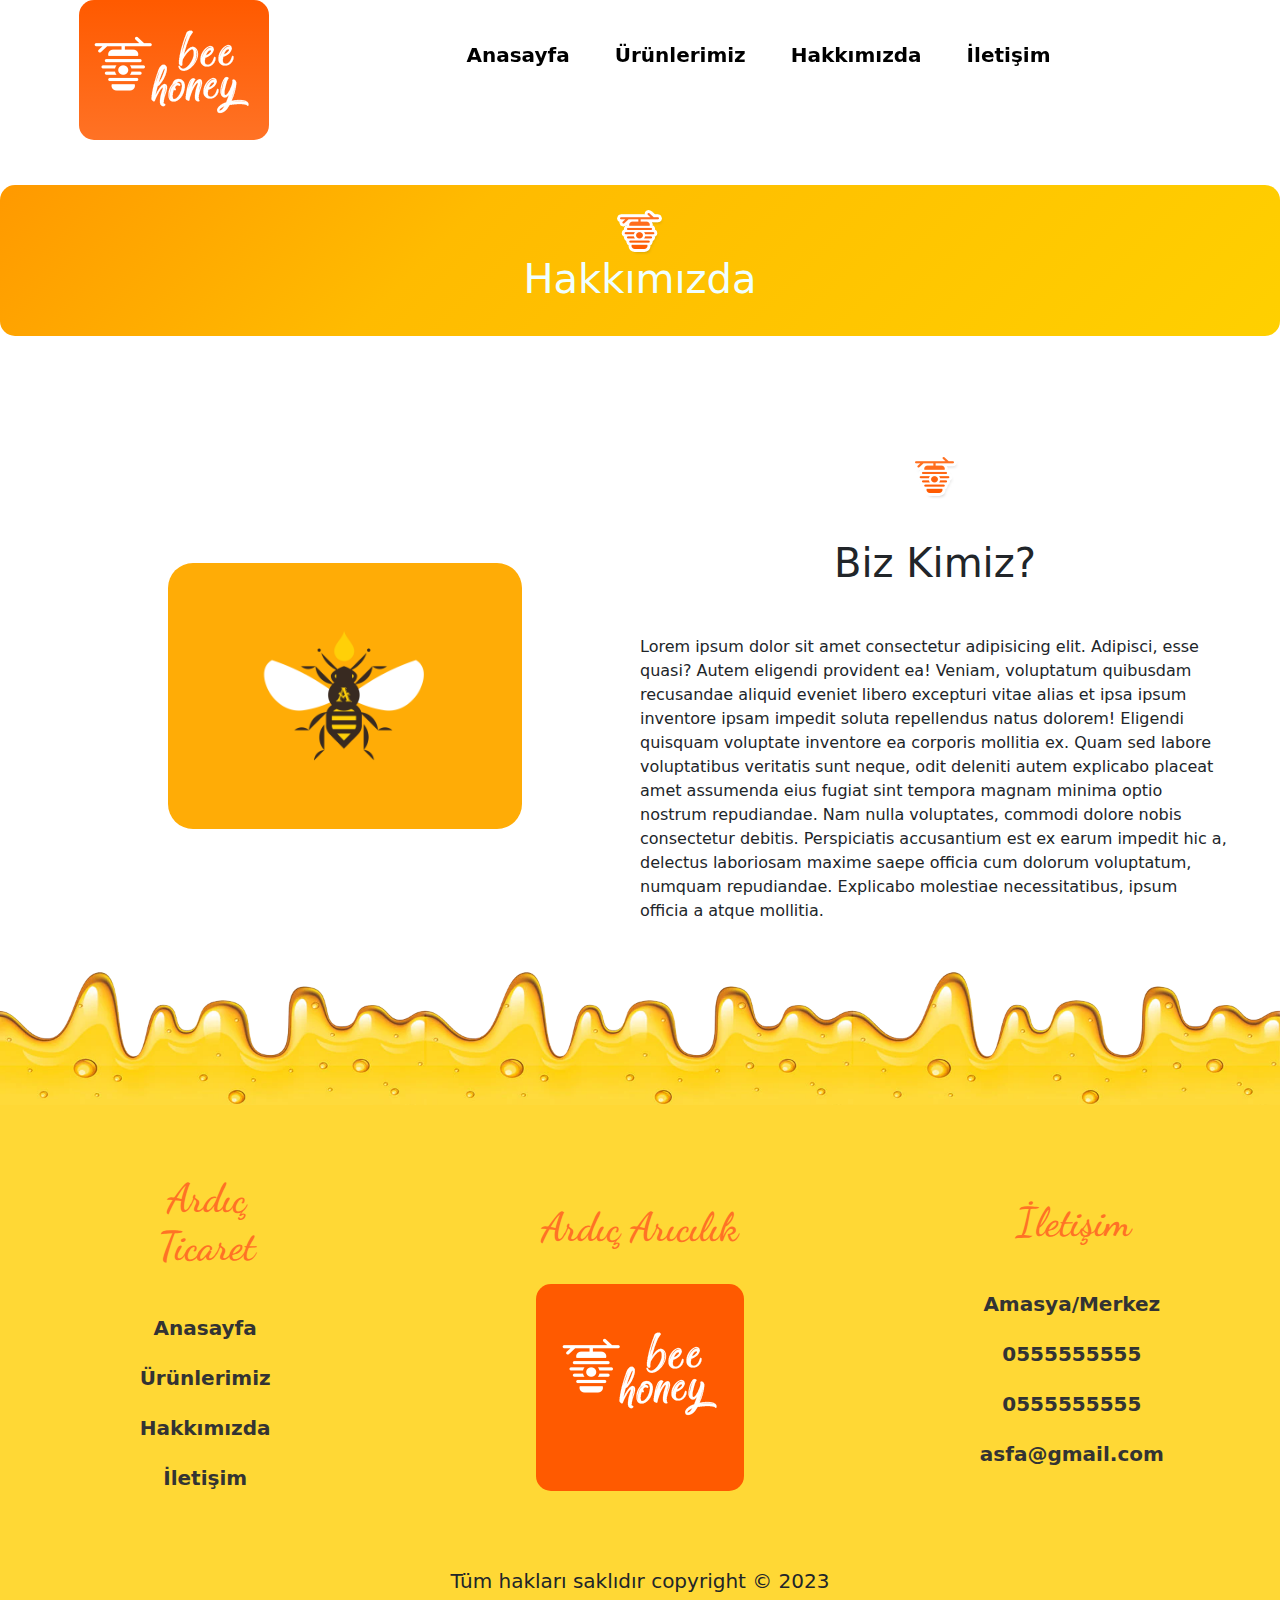
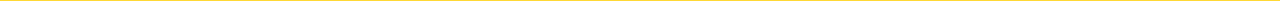
<file: Arıcılık Websitesi/about.html>
<!DOCTYPE html>
<html lang="en">
  <head>
    <meta charset="UTF-8" />
    <meta http-equiv="X-UA-Compatible" content="IE=edge" />
    <meta name="viewport" content="width=device-width, initial-scale=1.0" />
    <link
      href="https://cdn.jsdelivr.net/npm/bootstrap@5.3.0-alpha1/dist/css/bootstrap.min.css"
      rel="stylesheet"
    />
    <link rel="preconnect" href="https://fonts.googleapis.com" />
    <link rel="preconnect" href="https://fonts.gstatic.com" crossorigin />
    <link
      href="https://fonts.googleapis.com/css2?family=Dancing+Script:wght@700&display=swap"
      rel="stylesheet"
    />
    <link
      href="https://fonts.googleapis.com/css2?family=Mulish:wght@200&family=Paytone+One&display=swap"
      rel="stylesheet"
    />
    <link
      href="https://fonts.googleapis.com/css2?family=Mulish:ital@1&display=swap"
      rel="stylesheet"
    />
    <link
      href="https://fonts.googleapis.com/css2?family=Unbounded&display=swap"
      rel="stylesheet"
    />
    <link rel="stylesheet" href="css/style.css" />

    <link rel="stylesheet" href="css/about.css" />
    <title>Document</title>
  </head>
  <body>
    <header class="header">
      <div class="container-fluid nav_menu">
        <div class="logo">
          <a href="">
            <img src="img/logo.webp" alt="" />
          </a>
        </div>

        <div class="menu">
          <div class="menu_alt">
            <ul class="menu_ul">
              <li class="menu_li">
                <a href="#" class="nav_link">
                  <span>Anasayfa</span>
                </a>
              </li>
              <li class="menu_li">
                <a href="#" class="nav_link">
                  <span>Ürünlerimiz</span>
                </a>
              </li>
              <li class="menu_li">
                <a href="#" class="nav_link">
                  <span>Hakkımızda</span>
                </a>
              </li>
              <li class="menu_li">
                <a href="#" class="nav_link">
                  <span>İletişim</span>
                </a>
              </li>
            </ul>
          </div>
        </div>

        <div class="responsiv_icon">
          <div class="hamburger">
            <span class="bar"></span>
            <span class="bar"></span>
            <span class="bar"></span>
          </div>

          <div class="exit">
            <span class="a"></span>
            <span class="b"></span>
          </div>
        </div>
      </div>

      <div class="responsive_menu hidden">
        <div class="cizgi"></div>
        <ul class="responsive_ul">
          <li class="responsive_li"><a href="#"> Anasayfa </a></li>
          <li class="responsive_li"><a href="#"> Anasayfa </a></li>
          <li class="responsive_li"><a href="#"> Anasayfa </a></li>
          <li class="responsive_li"><a href="#"> Anasayfa </a></li>
        </ul>
      </div>
    </header>

    <section class="section_about">
      <div class="title">
        <div class="title_img">
          <img src="img/separator (1).png" alt="" />
        </div>
        <div class="title_content">
          <h1>Hakkımızda</h1>
        </div>
      </div>
      <div class="about">
        <div class="col-lg-6">
          <div class="abut_img">
            <img src="img/marka.jpg" alt="" />
          </div>
        </div>
        <div class="col-lg-6">
          <div class="about_title">
            <div class="title_img">
              <img src="img/separator (1).png" alt="" />
            </div>
            <div>
              <h1>Biz Kimiz?</h1>
            </div>
            <p>
              Lorem ipsum dolor sit amet consectetur adipisicing elit. Adipisci,
              esse quasi? Autem eligendi provident ea! Veniam, voluptatum
              quibusdam recusandae aliquid eveniet libero excepturi vitae alias
              et ipsa ipsum inventore ipsam impedit soluta repellendus natus
              dolorem! Eligendi quisquam voluptate inventore ea corporis
              mollitia ex. Quam sed labore voluptatibus veritatis sunt neque,
              odit deleniti autem explicabo placeat amet assumenda eius fugiat
              sint tempora magnam minima optio nostrum repudiandae. Nam nulla
              voluptates, commodi dolore nobis consectetur debitis. Perspiciatis
              accusantium est ex earum impedit hic a, delectus laboriosam maxime
              saepe officia cum dolorum voluptatum, numquam repudiandae.
              Explicabo molestiae necessitatibus, ipsum officia a atque
              mollitia.
            </p>
          </div>
        </div>
      </div>
    </section>

    <footer class="section footer-section">
      <div class="footer_img">
        <img src="img/footer-pattern2.webp" alt="" />
      </div>
      <div class="footer container">
        <div class="footer_content col-lg-2">
          <h3>Ardıç Ticaret</h3>
          <ul class="footer_ul">
            <li><a href="#">Anasayfa</a></li>
            <li><a href="#">Ürünlerimiz</a></li>
            <li><a href="#">Hakkımızda</a></li>
            <li><a href="#">İletişim</a></li>
          </ul>
        </div>
        <div class="footer_content col-lg-8">
          <h3>Ardıç Arıcılık</h3>
          <div class="footer_logo">
            <a href="">
              <img src="img/logo.webp" alt="" />
            </a>
          </div>
        </div>
        <div class="footer_content col-lg-2">
          <h3>İletişim</h3>
          <ul class="footer_ul">
            <li><a href="#">Amasya/Merkez</a></li>
            <li><a href="#">0555555555</a></li>
            <li><a href="#">0555555555</a></li>
            <li><a href="#">asfa@gmail.com</a></li>
          </ul>
        </div>
      </div>

      <div class="footer_end">
        <h5>Tüm hakları saklıdır copyright © 2023</h5>
      </div>
    </footer>

    <script src="js/about.js"></script>
  </body>
</html>
</file>
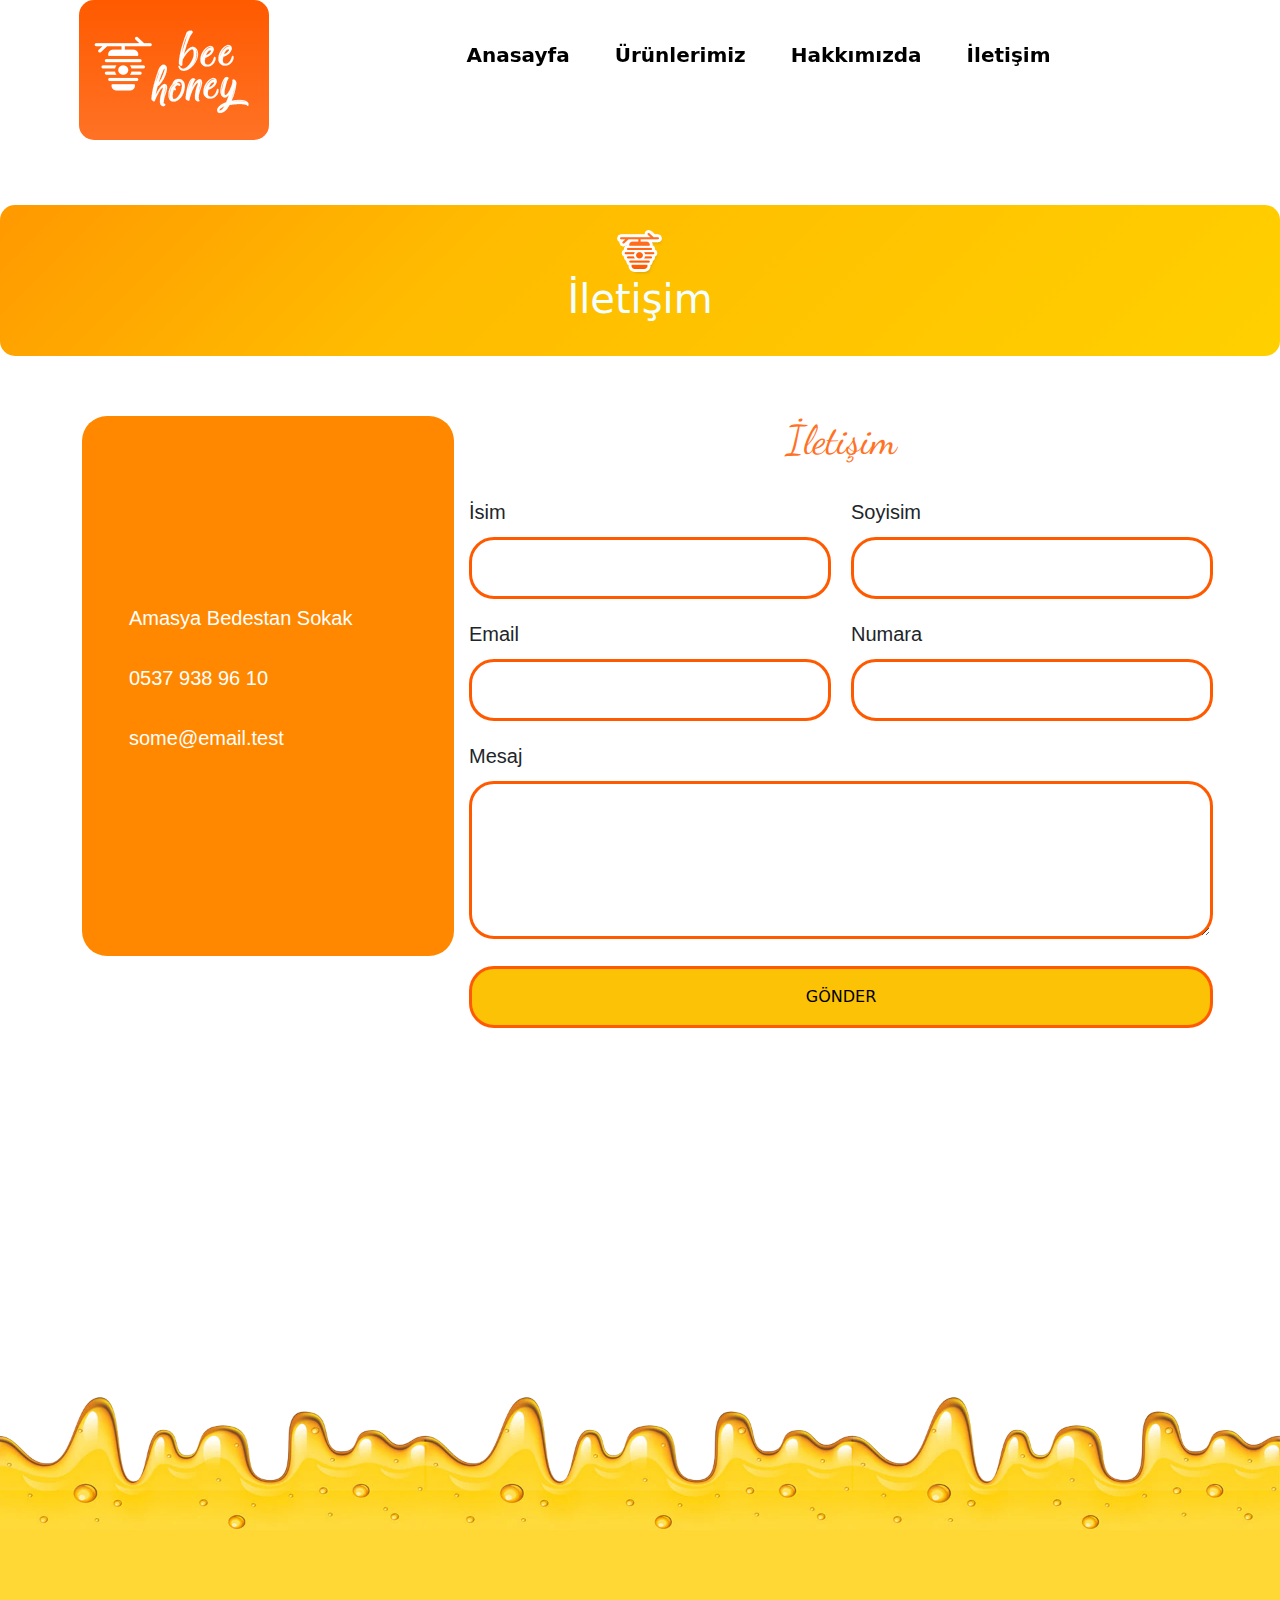
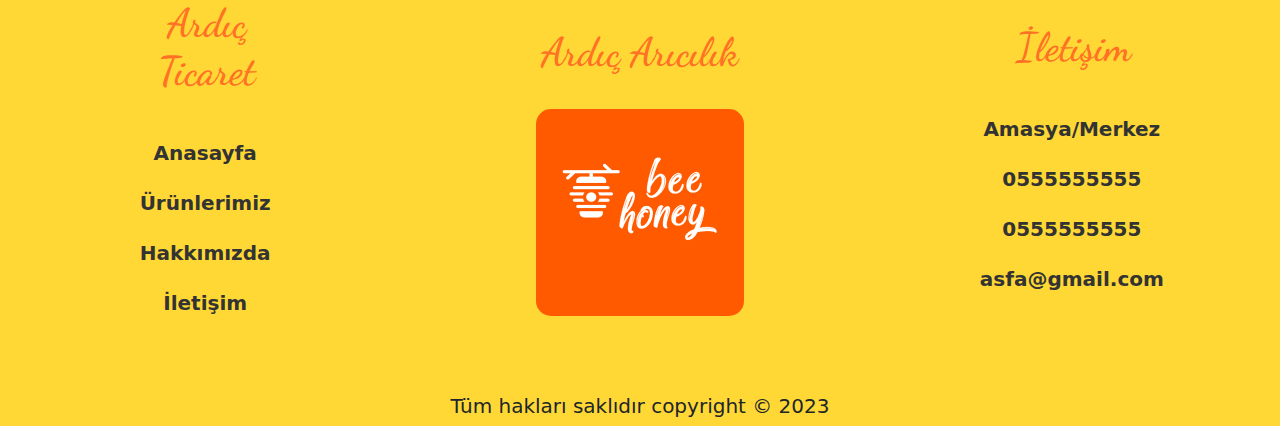
<file: Arıcılık Websitesi/contact.html>
<!DOCTYPE html>
<html lang="en">
  <head>
    <meta charset="UTF-8" />
    <meta http-equiv="X-UA-Compatible" content="IE=edge" />
    <meta name="viewport" content="width=device-width, initial-scale=1.0" />
    <link
      href="https://cdn.jsdelivr.net/npm/bootstrap@5.3.0-alpha1/dist/css/bootstrap.min.css"
      rel="stylesheet"
    />
    <link rel="preconnect" href="https://fonts.googleapis.com" />
    <link rel="preconnect" href="https://fonts.gstatic.com" crossorigin />
    <link
      href="https://fonts.googleapis.com/css2?family=Dancing+Script:wght@700&display=swap"
      rel="stylesheet"
    />
    <link
      href="https://fonts.googleapis.com/css2?family=Mulish:wght@200&family=Paytone+One&display=swap"
      rel="stylesheet"
    />
    <link
      href="https://fonts.googleapis.com/css2?family=Mulish:ital@1&display=swap"
      rel="stylesheet"
    />
    <link
      href="https://fonts.googleapis.com/css2?family=Unbounded&display=swap"
      rel="stylesheet"
    />
    <link rel="stylesheet" href="css/style.css" />

    <link rel="stylesheet" href="css/contact.css" />
    <link rel="stylesheet" href="css/about.css" />

    <title>Document</title>
  </head>
  <body>
    <header class="header">
      <div class="container-fluid nav_menu">
        <div class="logo">
          <a href="">
            <img src="img/logo.webp" alt="" />
          </a>
        </div>

        <div class="menu">
          <div class="menu_alt">
            <ul class="menu_ul">
              <li class="menu_li">
                <a href="index.html" class="nav_link">
                  <span>Anasayfa</span>
                </a>
              </li>
              <li class="menu_li">
                <a href="prodoct.html" class="nav_link">
                  <span>Ürünlerimiz</span>
                </a>
              </li>
              <li class="menu_li">
                <a href="about.html" class="nav_link">
                  <span>Hakkımızda</span>
                </a>
              </li>
              <li class="menu_li">
                <a href="contact.html" class="nav_link">
                  <span>İletişim</span>
                </a>
              </li>
            </ul>
          </div>
        </div>

        <div class="responsiv_icon">
          <div class="hamburger">
            <span class="bar"></span>
            <span class="bar"></span>
            <span class="bar"></span>
          </div>

          <div class="exit">
            <span class="a"></span>
            <span class="b"></span>
          </div>
        </div>
      </div>

      <div class="responsive_menu hidden">
        <div class="cizgi"></div>
        <ul class="responsive_ul">
          <li class="responsive_li"><a href="#"> Anasayfa </a></li>
          <li class="responsive_li"><a href="#"> Anasayfa </a></li>
          <li class="responsive_li"><a href="#"> Anasayfa </a></li>
          <li class="responsive_li"><a href="#"> Anasayfa </a></li>
        </ul>
      </div>
    </header>

    <section class="section_contact">
      <div class="title">
        <div class="title_img">
          <img src="img/separator (1).png" alt="" />
        </div>
        <div class="title_content">
          <h1>İletişim</h1>
        </div>
      </div>
      <div class="contact container">
        <div class="col-lg-4 contact_left">
          <ul>
            <li><i class="fa fa-road"></i> Amasya Bedestan Sokak</li>
            <li><i class="fa fa-phone"></i> 0537 938 96 10</li>
            <li><i class="fa fa-envelope"></i> some@email.test</li>
          </ul>
        </div>
        <div class="col-lg-8">
          <div class="contact_form">
            <div>
              <h3>İletişim</h3>
            </div>

            <form>
              <p>
                <label for="">İsim</label>
                <input type="text" name="name" id="name" />
              </p>
              <p>
                <label for="">Soyisim</label>
                <input type="text" name="company" id="company" />
              </p>
              <p>
                <label for="">Email</label>
                <input type="text" name="email" id="email" />
              </p>
              <p>
                <label for="">Numara</label>
                <input type="text" name="phone" id="phone" />
              </p>
              <p class="full">
                <label for="">Mesaj</label>
                <textarea name="message" rows="5" id="message"></textarea>
              </p>
              <p class="full">
                <button type="submit">Gönder</button>
              </p>
            </form>
          </div>
        </div>
      </div>
      <div class="contact_maps">
        <iframe
          src="https://www.google.com/maps/embed?pb=!1m18!1m12!1m3!1d189.18989862443354!2d35.831932796955385!3d40.651084407545056!2m3!1f0!2f0!3f0!3m2!1i1024!2i768!4f13.1!3m3!1m2!1s0x40876e4f7cbd9773%3A0x1916fc24a6992dcf!2sAmasya%2C%20Amasya%20District%2FAmasya!5e0!3m2!1sen!2str!4v1676039996407!5m2!1sen!2str"
          width="1500"
          height="450"
          style="border: 0"
          allowfullscreen=""
          loading="lazy"
          referrerpolicy="no-referrer-when-downgrade"
        ></iframe>
      </div>
    </section>

    <footer class="section footer-section">
      <div class="footer_img">
        <img src="img/footer-pattern2.webp" alt="" />
      </div>
      <div class="footer container">
        <div class="footer_content col-lg-2">
          <h3>Ardıç Ticaret</h3>
          <ul class="footer_ul">
            <li><a href="#">Anasayfa</a></li>
            <li><a href="#">Ürünlerimiz</a></li>
            <li><a href="#">Hakkımızda</a></li>
            <li><a href="#">İletişim</a></li>
          </ul>
        </div>
        <div class="footer_content col-lg-8">
          <h3>Ardıç Arıcılık</h3>
          <div class="footer_logo">
            <a href="">
              <img src="img/logo.webp" alt="" />
            </a>
          </div>
        </div>
        <div class="footer_content col-lg-2">
          <h3>İletişim</h3>
          <ul class="footer_ul">
            <li><a href="#">Amasya/Merkez</a></li>
            <li><a href="#">0555555555</a></li>
            <li><a href="#">0555555555</a></li>
            <li><a href="#">asfa@gmail.com</a></li>
          </ul>
        </div>
      </div>

      <div class="footer_end">
        <h5>Tüm hakları saklıdır copyright © 2023</h5>
      </div>
    </footer>

    <script src="js/contact.js"></script>
  </body>
</html>
</file>
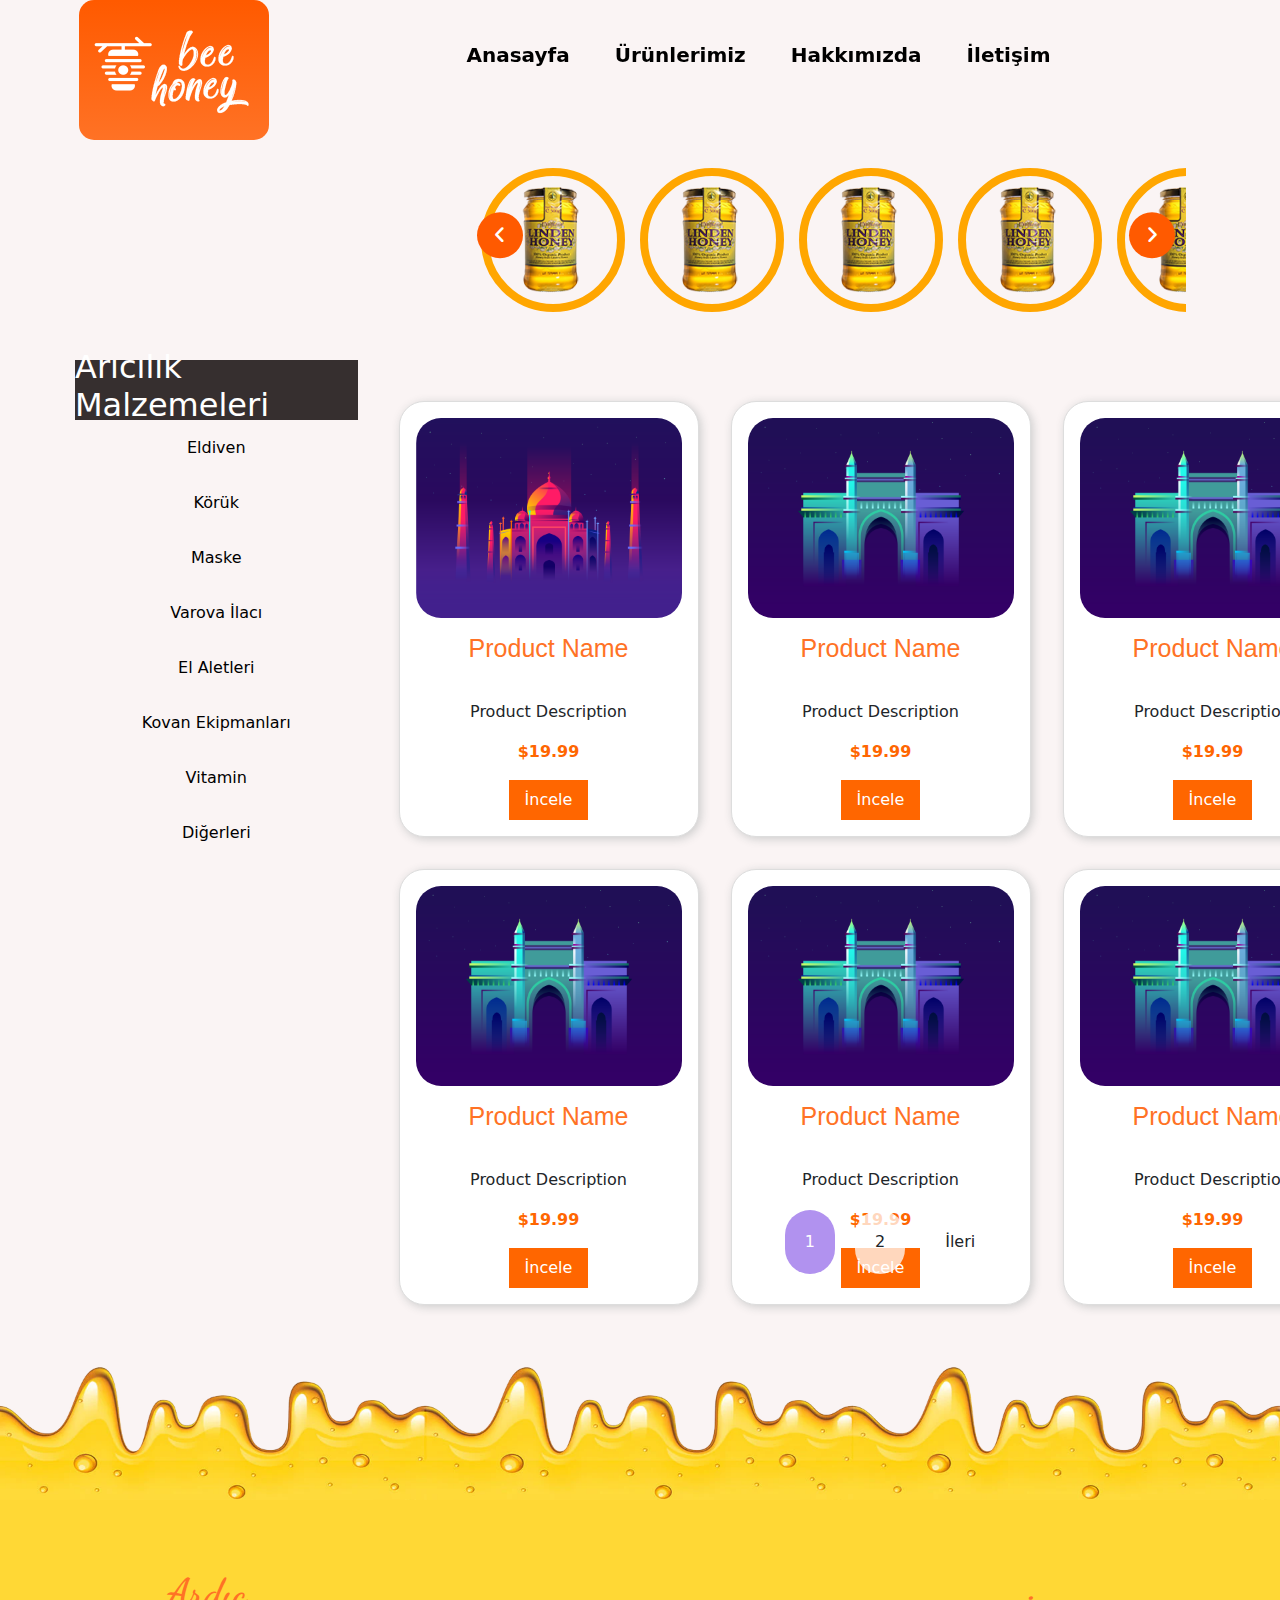
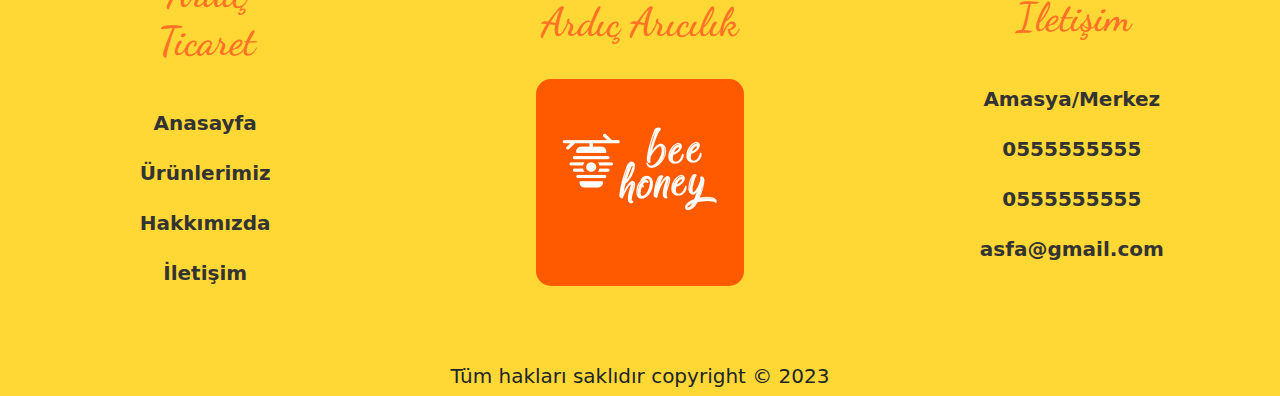
<file: Arıcılık Websitesi/prodoct.html>
<!DOCTYPE html>
<html lang="en">
  <head>
    <meta charset="UTF-8" />
    <meta http-equiv="X-UA-Compatible" content="IE=edge" />
    <meta name="viewport" content="width=device-width, initial-scale=1.0" />
    <link
      href="https://cdn.jsdelivr.net/npm/bootstrap@5.3.0-alpha1/dist/css/bootstrap.min.css"
      rel="stylesheet"
    />
    <link rel="preconnect" href="https://fonts.googleapis.com" />
    <link rel="preconnect" href="https://fonts.gstatic.com" crossorigin />
    <link
      href="https://fonts.googleapis.com/css2?family=Dancing+Script:wght@700&display=swap"
      rel="stylesheet"
    />
    <link
      href="https://fonts.googleapis.com/css2?family=Mulish:wght@200&family=Paytone+One&display=swap"
      rel="stylesheet"
    />
    <link
      href="https://fonts.googleapis.com/css2?family=Mulish:ital@1&display=swap"
      rel="stylesheet"
    />
    <link
      href="https://fonts.googleapis.com/css2?family=Unbounded&display=swap"
      rel="stylesheet"
    />
    <link
      rel="stylesheet"
      href="https://cdnjs.cloudflare.com/ajax/libs/font-awesome/6.2.1/css/all.min.css"
    />
    <link rel="stylesheet" href="css/navbar.css" />
    <link rel="stylesheet" href="css/product.css" />
    <link rel="stylesheet" href="css/style.css" />
    <script src="jquery-3.6.3.slim.min.js"></script>
    <title>Document</title>
    <script src="js/product.js" defer></script>
  </head>
  <body>
    <header class="header">
      <div class="container-fluid nav_menu">
        <div class="logo">
          <a href="">
            <img src="img/logo.webp" alt="" />
          </a>
        </div>

        <div class="menu">
          <div class="menu_alt">
            <ul class="menu_ul">
              <li class="menu_li">
                <a href="#" class="nav_link">
                  <span>Anasayfa</span>
                </a>
              </li>
              <li class="menu_li">
                <a href="#" class="nav_link">
                  <span>Ürünlerimiz</span>
                </a>
              </li>
              <li class="menu_li">
                <a href="#" class="nav_link">
                  <span>Hakkımızda</span>
                </a>
              </li>
              <li class="menu_li">
                <a href="#" class="nav_link">
                  <span>İletişim</span>
                </a>
              </li>
            </ul>
          </div>
        </div>

        <div class="responsiv_icon">
          <div class="hamburger">
            <span class="bar"></span>
            <span class="bar"></span>
            <span class="bar"></span>
          </div>

          <div class="exit">
            <span class="a"></span>
            <span class="b"></span>
          </div>
        </div>
      </div>

      <div class="responsive_menu hidden">
        <div class="cizgi"></div>
        <ul class="responsive_ul">
          <li class="responsive_li"><a href="#"> Anasayfa </a></li>
          <li class="responsive_li"><a href="#"> Anasayfa </a></li>
          <li class="responsive_li"><a href="#"> Anasayfa </a></li>
          <li class="responsive_li"><a href="#"> Anasayfa </a></li>
        </ul>
      </div>
    </header>

    <section class="section_1 container">
      <div class="col-lg-4"></div>
      <div class="wrappers container col-lg-8">
        <i id="left" class="fa-solid fa-angle-left"></i>
        <div class="carousel">
          <img src="img/banner06.png" alt="" />
          <img src="img/banner06.png" alt="" />
          <img src="img/banner06.png" alt="" />
          <img src="img/banner06.png" alt="" />
          <img src="img/banner06.png" alt="" />
          <img src="img/banner06.png" alt="" />
          <img src="img/banner06.png" alt="" />
        </div>
        <i id="right" class="fa-solid fa-angle-right"></i>
      </div>
    </section>

    <section class="section_2 container">
      <div class="product_section">
        <aside class="aside col-lg-3">
          <div class="aside_baslik">
            <h2>Arıcılık Malzemeleri</h2>
          </div>

          <div class="aside_button">
            <button class="filter_button" data-filter="eldiven">Eldiven</button>
            <button class="filter_button" data-filter="körük">Körük</button>
            <button class="filter_button" data-filter="maske">Maske</button>
            <button class="filter_button" data-filter="varova">
              Varova İlacı
            </button>
            <button class="filter_button" data-filter="alet">
              El Aletleri
            </button>
            <button class="filter_button" data-filter="kovan">
              Kovan Ekipmanları
            </button>
            <button class="filter_button" data-filter="vitamin">Vitamin</button>
            <button class="filter_button" data-filter="diğer">Diğerleri</button>
          </div>
        </aside>

        <main class="main col-lg-7">
          <div class="product_kapsam">
            <div class="product-card filter körük">
              <img src="img/1.png" alt="Product Name" />
              <h3>Product Name</h3>
              <p>Product Description</p>
              <div class="product-price">$19.99</div>
              <button class="btn--open-modal btn-1">İncele</button>
            </div>

            <div class="product-card filter eldiven">
              <img src="img/2.png" alt="Product Name" />
              <h3>Product Name</h3>
              <p>Product Description</p>
              <div class="product-price">$19.99</div>
              <button class="btn--open-modal btn-2">İncele</button>
            </div>

            <div class="product-card filter körük">
              <img src="img/2.png" alt="Product Name" />
              <h3>Product Name</h3>
              <p>Product Description</p>
              <div class="product-price">$19.99</div>
              <button class="btn--open-modal btn-3">İncele</button>
            </div>

            <div class="product-card filter">
              <img src="img/2.png" alt="Product Name" />
              <h3>Product Name</h3>
              <p>Product Description</p>
              <div class="product-price">$19.99</div>
              <button class="btn--open-modal btn-4">İncele</button>
            </div>

            <div class="product-card filter">
              <img src="img/2.png" alt="Product Name" />
              <h3>Product Name</h3>
              <p>Product Description</p>
              <div class="product-price">$19.99</div>
              <button class="btn--open-modal btn-5">İncele</button>
            </div>

            <div class="product-card filter">
              <img src="img/2.png" alt="Product Name" />
              <h3>Product Name</h3>
              <p>Product Description</p>
              <div class="product-price">$19.99</div>
              <button class="btn--open-modal btn-6">İncele</button>
            </div>

            <div class="product-card filter">
              <img src="img/2.png" alt="Product Name" />
              <h3>Product Name</h3>
              <p>Product Description</p>
              <div class="product-price">$19.99</div>
              <button class="btn--open-modal btn-7">İncele</button>
            </div>

            <div class="product-card filter">
              <img src="img/2.png" alt="Product Name" />
              <h3>Product Name</h3>
              <p>Product Description</p>
              <div class="product-price">$19.99</div>
              <button class="btn--open-modal btn-8">İncele</button>
            </div>

            <div class="product-card filter">
              <img src="img/2.png" alt="Product Name" />
              <h3>Product Name</h3>
              <p>Product Description</p>
              <div class="product-price">$19.99</div>
              <button class="btn--open-modal btn-9">İncele</button>
            </div>
          </div>
        </main>

        <div class="ürün_detay hidden row">
          <div class="ürün_kapsam">
            <button class="btn--close-modal">&times;</button>
            <div class="col-lg-6">
              <img src="img/1.png" alt="" />
            </div>
            <div class="col-lg-6 ürün_detay_özellik">
              <h3>Arıcı Eldiveni</h3>
              <div class="row detay_özellik">
                <div class="col-lg-6">
                  <p>-Detay ürün özellikleri</p>
                  <p>-Detay ürün özellikleri</p>
                  <p>-Detay ürün özellikleri</p>
                </div>
                <div class="col-lg-6">
                  <p>-Detay ürün özellikleri</p>
                  <p>-Detay ürün özellikleri</p>
                  <p>-Detay ürün özellikleri</p>
                </div>
              </div>
              <button class="add_to_cart_ürün">İletişim</button>
            </div>
          </div>
        </div>

        <div class="overlay hidden"></div>
      </div>
      <div class="listPage">
        <li class="active">1</li>
        <li>2</li>
        <li>3</li>
      </div>
    </section>

    <footer class="section footer-section">
      <div class="footer_img">
        <img src="img/footer-pattern2.webp" alt="" />
      </div>
      <div class="footer container">
        <div class="footer_content col-lg-2">
          <h3>Ardıç Ticaret</h3>
          <ul class="footer_ul">
            <li><a href="#">Anasayfa</a></li>
            <li><a href="#">Ürünlerimiz</a></li>
            <li><a href="#">Hakkımızda</a></li>
            <li><a href="#">İletişim</a></li>
          </ul>
        </div>
        <div class="footer_content col-lg-8">
          <h3>Ardıç Arıcılık</h3>
          <div class="footer_logo">
            <a href="">
              <img src="img/logo.webp" alt="" />
            </a>
          </div>
        </div>
        <div class="footer_content col-lg-2">
          <h3>İletişim</h3>
          <ul class="footer_ul">
            <li><a href="#">Amasya/Merkez</a></li>
            <li><a href="#">0555555555</a></li>
            <li><a href="#">0555555555</a></li>
            <li><a href="#">asfa@gmail.com</a></li>
          </ul>
        </div>
      </div>

      <div class="footer_end">
        <h5>Tüm hakları saklıdır copyright © 2023</h5>
      </div>
    </footer>

    <script src="js/Filter.js"></script>
  </body>
</html>
</file>
<file: Arıcılık Websitesi/css/style.css>
.nav_menu {
  position: fixed;
  z-index: 5;
  margin-top: 15px;
  display: flex;
  justify-content: space-around;
}
.nav_menu .logo {
  margin-top: -15px;
  border-radius: 15px;
  background: linear-gradient(to bottom, #ff5a00 1%, #ff7225 100%);
  margin-bottom: -30px;
  width: 190px;
  height: 140px;
  transition: 0.6s;
}

.logo img {
  margin-left: 15px;
  padding-top: 30px;
  height: auto;
  width: auto;
  display: block;
  max-width: 85%;
}

.logo:hover {
  padding-top: 25px;
  height: 170px;
  transition: 0.6s;
}

.menu .menu_ul {
  list-style-type: none;
  display: flex;
}

.menu_ul .menu_li {
  border-radius: 15px;
  padding: 25px 15px;
  margin-left: 15px;
  transition: 0.6s;
}

.menu_li:hover {
  border-radius: 15px;
  background-color: #ff5a00;
  transition: 0.6s;
}

.menu_li a {
  font-weight: 600;
  color: black;
  font-size: 20px;
  text-decoration: none;
}

.hamburger {
  margin-top: 55px;
  display: none;
  cursor: pointer;
}

.exit {
  display: none;
  margin-top: 55px;
}

.responsiv_icon {
  display: flex;
}
.a {
  transform: rotate(60deg);
  display: block;
  width: 35px;
  height: 3px;
  margin: 5px auto;
  -webkit-transition: all 0.3s ease-in-out;
  transition: all 0.3s ease-in-out;
  background-color: rgb(255, 250, 250);
}

.b {
  transform: rotate(-60deg);
  display: block;
  width: 35px;
  height: 3px;
  margin: 5px auto;
  -webkit-transition: all 0.3s ease-in-out;
  transition: all 0.3s ease-in-out;
  background-color: rgb(255, 250, 250);
}
.bar {
  display: block;
  width: 25px;
  height: 3px;
  margin: 5px auto;
  -webkit-transition: all 0.3s ease-in-out;
  transition: all 0.3s ease-in-out;
  background-color: rgb(255, 250, 250);
}

.cizgi {
  background-color: #ff5a00;
  height: 5px;
  width: 100%;
}

.responsive_menu {
  background-color: white;
  height: 200px;
  width: 100%;
  margin-top: 145px;
  -webkit-transition: all 0.6s ease-in-out;
  transition: 1s;
  position: absolute;
}

.hidden {
  display: none;
}

.responsive_ul {
  margin-top: 15px;
}

.responsive_ul li {
  margin-left: -15px;
  margin-bottom: 15px;
  list-style-type: none;
  text-decoration: none;
}

.responsive_li a {
  font-weight: 600;
  font-size: 18px;
  color: #333;
  text-decoration: none;
}

/* 
--------------------------------------------------------------------------------------------- */
/* Slider */
.section-1 {
  height: 100vh;
}
.slider {
  max-width: 100%;
  height: 100%;
  position: relative;
  z-index: -1;
  overflow: hidden;
}

.slide {
  position: absolute;
  width: 100%;
  /* THIS creates the animation! */
  transition: transform 1s;
  z-index: -1;
}

.slider__btn {
  position: absolute;
  top: 50%;
  z-index: 10;
  border: none;
  background: rgba(255, 255, 255, 0.7);
  font-family: inherit;
  color: #333;
  border-radius: 50%;
  height: 5.5rem;
  width: 5.5rem;
  font-size: 3.25rem;
  cursor: pointer;
}

.slider__btn--left {
  left: 6%;
  transform: translate(-50%, -50%);
}

.slider__btn--right {
  right: 10%;
  transform: translate(50%, -50%);
}

.dots {
  position: absolute;
  bottom: 5%;
  left: 50%;
  transform: translateX(-50%);
  display: flex;
}

.dots__dot {
  border: none;
  background-color: #ff5a00;
  opacity: 0.7;
  height: 1rem;
  width: 1rem;
  border-radius: 50%;
  margin-right: 1.75rem;
  cursor: pointer;
  transition: all 0.5s;

  /* Only necessary when overlying images */
  /* box-shadow: 0 0.6rem 1.5rem rgba(0, 0, 0, 0.7); */
}

.dots__dot:last-child {
  margin: 0;
}

.dots__dot--active {
  /* background-color: #fff; */
  background-color: rgb(255, 0, 0);
  opacity: 1;
}

/* TESTIMONIALS */

.testimonial img {
  margin-right: 205px;
  height: 100%;
  width: 100%;
}
/* ------------------------------------------- */
/* İnformation */

.information {
  margin-top: 150px;
  margin-bottom: 150px;
  display: flex;
  justify-content: center;
}

.information_left {
  text-align: center;
}

.information h2,
h3 {
  font-family: "Dancing Script", cursive;
  padding-bottom: 25px;
  font-size: 40px;
  font-weight: 400;
  color: #ff7225;
}

.information h1 {
  padding-bottom: 25px;
  color: #413023;
  font-size: 55px;
  font-family: "Paytone One", sans-serif;
}

.information p {
  padding-bottom: 25px;

  font-weight: 600;
  font-family: "Mulish", sans-serif;
}

.information img {
  height: 100%;
  width: 100%;
}

/* ------------------------------------------------------------------------------------------- */
/* ürün */

.wrapper {
  height: 80vh;
  overflow: hidden;
  background: #f6f4f1 url(img/pro-bg.png);
  perspective: 800px;
}

.circular-slider {
  position: relative;
  display: block;
  width: 100%;
  height: 90%;
  display: flex;
  align-items: center;
  justify-content: center;
  transform-style: preserve-3d;
  margin-top: -115px;
}

.card {
  position: absolute;
  width: 20rem;
  height: 30rem;
  background-color: #fff;
  border-radius: 16px;
  box-shadow: 0 3px 6px rgba(0, 0, 0, 0.2), 0 8px 16px rgba(0, 0, 0, 0.15);

  backface-visibility: hidden;

  transform-style: preserve-3d;
  perspective: 800px;
}

.card .content {
  width: 100%;
  height: 100%;
  font-size: 2rem;
  color: #666;
  backface-visibility: hidden;
  display: flex;
  flex-direction: column;
  align-items: center;
  justify-content: center;
  text-align: center;
  position: absolute;
  transform-style: preserve-3d;

  transform: translateZ(2rem) rotateY(0deg);
  filter: drop-shadow(0px 0px 4px rgba(0, 0, 0, 0.2));
  color: #fff;
}

.content img {
  margin-top: -5px;
  height: 60%;
  width: 60%;
}

.content .cizgi_2 {
  margin-top: 5px;
  background-color: #ebebeb;
  height: 2px;
  width: 92%;
}

.content .cizgi_3 {
  background-color: #ebebeb;
  height: 2px;
  width: 92%;
  margin-bottom: 15px;
}

.content h3 {
  margin-top: 25px;
  font-size: 28px;
  color: rgb(0, 0, 0);
  font-family: Arial, Helvetica, sans-serif;
}

.content h1 {
  margin-top: -15px;
  font-size: 36px;
  font-family: Verdana, Geneva, Tahoma, sans-serif;
}

.section .title {
  margin-top: 35px;
  width: 100%;
  display: grid;
  justify-content: center;
}
.section .title .title_img {
  display: flex;
  justify-content: center;
}

.section .title .title_content {
  display: flex;
  justify-content: center;
  font-family: "Paytone One", sans-serif;
  color: #413023;
}

.card:nth-child(1) {
  background: linear-gradient(135deg, #ff5a00 0%, #f38042 100%);
}

.card:nth-child(6) {
  background: linear-gradient(135deg, #c3ec52aa 0%, #0ba29daa 100%);
}

.card:nth-child(3) {
  background: linear-gradient(135deg, #0ff0b388 0%, #036ed988 100%);
}

.card:nth-child(4) {
  background: linear-gradient(135deg, #fcdf8a 0%, #f38381 100%);
}

.card:nth-child(5) {
  background: linear-gradient(135deg, #fad961aa 0%, #f76b1caa 100%);
}

.card:nth-child(2) {
  background: linear-gradient(135deg, #f02fc2cc 0%, #6094eacc 100%);
}

/* ----------------------------------------------------------------------------------------------- */
/* Balın Oluşumu */

.information_right {
  display: grid;
  grid-template-columns: repeat(2, 1fr);
}

.information_content {
  text-align: center;
}

.information_content p {
  font-family: Cambria, Cochin, Georgia, Times, "Times New Roman", serif;
}

.information_content img {
  height: 155px;
  width: 155px;
  margin-bottom: 50px;
}

.information_img img {
  margin-left: 60px;
  margin-top: 65px;
  height: 80%;
  width: 80%;
  transition: 0.6s ease-in-out;
}
.information_img img:hover {
  height: 85%;
  width: 85%;
  transition: 0.6s ease-in-out;
}

.section-4 .information {
  margin-top: 25px;
}

/* --------------------------------------------------------------------------------------------------------- */

.section-5 {
  background-color: #ffd835;
  width: 100%;
  height: 700px;
}

.section-5 .title {
  padding-top: 25px;
  margin-bottom: -25px;
}

.hexagon {
  display: grid;
  justify-content: center;
  align-items: center;
  grid-template-columns: repeat(4, 1fr);
}

.hexagon_content {
  height: 500px;
}

.section_img {
  margin-top: 20px;
  width: 100%;
}

.hexagon .hexagon_img {
  position: relative;
  width: 200px;
  height: 250px;
  border-radius: 200px;
  margin: 0 10px;
  clip-path: polygon(0 25%, 50% 0, 100% 25%, 100% 75%, 50% 100%, 0% 75%);
  background: #ebebeb;
  display: flex;
  justify-content: center;
  align-items: center;
  transform: translateY(100px);
}

.hexagon_img img {
  transition: 0.6s;
}

.hexagon_img_2 {
  /* margin-left: 355px; */
  background-color: #f38042;
  border-radius: 250px;
  position: absolute;
  transition: 0.6s ease-in-out;
  z-index: 1;
}
.hexagon_img_2 img {
  margin-top: 5px;
  margin-left: -5px;
  transition: 0.6s ease-in-out;
}

.hexagon_title {
  display: flex;
  flex-direction: column;
  justify-content: center;
  align-items: center;

  transform: translateY(130px);
}

.hexagon_title h1 {
  margin-left: -98px;
  font-size: 28px;
  font-family: "Paytone One", sans-serif;
}

.hexagon_title p {
  margin-left: -98px;
  margin-top: 15px;
  text-align: center;
}

.section-5 .position_img {
  position: absolute;
  right: 5px;
  padding-top: 150px;
  margin-right: -5px;
}

.hiden {
  transform: translateX(-250px);
  /* opacity: 0; */
  transition: 0.6s ease-in-out;
}
/* ---------------------------------------------------------------------------------------------------------- 
Ürünler-Product
*/

.section-6 {
  transform: translateY(35px);
  height: 100dvh;
}

.product {
  height: 70vh;

  display: grid;
  justify-content: center;
  align-items: center;
  grid-template-columns: repeat(4, 1fr);
}

.products {
  margin-left: 45px;
  border: #f38042 solid 6px;
  border-radius: 10px;
  display: grid;
  justify-content: center;
  align-items: center;
  transition: 0.6s;
}

.products:hover {
  box-shadow: #f38042 0px 2px 45px 10px;
  transition: 0.6s;
}

.products h3 {
  color: #413023;
  font-family: "Unbounded", cursive;
  font-size: 30px;
  width: 100%;
  display: grid;
  justify-content: center;
}

.products h1 {
  font-family: "Paytone One", sans-serif;
  color: #413023;
  width: 100%;
  display: grid;
  justify-content: center;
  margin-bottom: 15px;
}

.button {
  display: flex;
  justify-content: center;
  align-items: center;
}

.product_btn {
  border-radius: 10px;
  border: #f38042 3px solid;
  font-weight: 600;
  background-color: #f38042;
  padding: 15px 25px;
  font-size: 23px;
  color: #fff;
  text-decoration: none;
  transition: 0.6s;
}

.product_btn:hover {
  font-weight: 600;

  background-color: #ffff;
  color: #f38042;
  text-decoration: none;
  transition: 0.6s;
}
/* ------------------------------------------------------------------------------------------------------ */
.footer-section {
  margin-top: 150px;
  background-color: #ffd835;
}

.footer {
  padding: 50px;
  display: flex;
  text-align: center;
}

.footer_content {
  display: flex;
  flex-direction: column;
  align-items: center;
  justify-content: center;
  text-align: center;
}

.footer_content h3 {
  font-weight: 600;
  font-size: 40px;
}

.footer_ul {
  list-style-type: none;
}

.footer_ul li {
  padding: 10px;
}

.footer_ul li a {
  color: #333;
  font-size: 20px;
  font-weight: 600;
  margin-left: -35px;
  text-decoration: none;
}

.footer_logo {
  border-radius: 15px;
  background-color: #ff5a00;
  width: 30%;
  height: 60%;
  padding: 15px 15px 15px 15px;
}

.footer_logo img {
  margin-top: 33px;
}

.footer_end {
  display: flex;
  justify-content: center;
}

.footer_img img {
  margin-top: -150px;
  z-index: -1;
  width: 100%;
}
/* ------------------------------------------------------------------------------------------------------- */
/* responsive */

@media (max-width: 492px) {
  .nav_menu .logo {
    height: 80px;
    margin-top: -25px;
    width: 80px;
  }
  .logo img {
    height: 70px;
    margin-left: 5px;
  }

  .hamburger {
    display: block;
    margin-top: 5px;
  }

  .dots {
    margin-bottom: 610px;
    margin-left: 15px;
  }

  .slider__btn {
    margin-top: -310px;
    background: none;
    height: 0px;
    width: 0px;
  }

  .slider__btn--right {
    right: 15%;
  }

  .information {
    margin-top: 50px;
    display: flex;
    flex-direction: column;
  }

  .section-1 {
    height: 24vh;
  }

  .responsive_menu {
    margin-top: 69px;
  }

  .exit {
    margin-top: 15px;
  }

  .responsive_ul {
    display: flex;
    flex-direction: column;
    justify-content: center;
    align-items: center;
  }

  /* ---------------------------------------------------------------------------- */
  .hexagon_hidden {
    opacity: 0;
  }

  .hexagon_hidden .hexagon_title {
    height: 0;
  }

  .hexagon_hidden .hexagon_title p {
    margin-bottom: 150px;
  }

  .hexagon {
    grid-template-columns: repeat(2, 1fr);
  }
  .hexagon_content {
    height: 200px;
  }

  .hexagon .hexagon_img {
    height: 150px;
    width: 150px;
  }

  .hexagon .hexagon_title {
    margin-left: 90px;
  }

  .hexagon .hexagon_title h1 {
    font-size: 15px;
  }
  .hexagon .hexagon_title p {
    font-size: 15px;
  }

  .section-5 {
    height: 600px;
  }

  .position_img {
    height: 150px;
  }

  .section_img {
    opacity: 0;
  }
  /* ---------------------------------------------------------------------------- */

  .wrapper {
    height: 90vh;
  }

  .circular-slider {
    margin-top: 1px;
  }

  /* ----------------------------------------------------------------------------------- */

  .product {
    height: 100%;
    grid-template-columns: repeat(1, 1fr);
  }

  .products {
    margin-left: 0;
    margin-top: 25px;
    margin-bottom: 25px;
  }

  /* ---------------------------------------------------------------------------------------- */

  .section-6 {
    height: 250dvh;
  }

  .footer_img {
    opacity: 0;
  }

  .footer-section {
    margin-top: 250px;
  }

  .footer {
    flex-direction: column;
  }

  .footer_logo {
    width: 60%;
    padding: 25px;
    margin-bottom: 35px;
  }
  .footer_logo img {
    margin-top: 0px;
  }
}

@media (max-width: 992px) {
  .menu_alt {
    display: none;
  }
}

@media (max-width: 1250px) {
}

/* ------------------------------------------------------------------------------------------- */
</file>
<file: Arıcılık Websitesi/css/about.css>
.header {
  height: 150px;
}

.responsive_menu {
  z-index: 5;
}
.hamburger span {
  background-color: #f60;
}

.exit span {
  background-color: #f60;
}

.section_about {
  height: 85dvh;
}

.about {
  height: 80dvh;
  padding: 50px;
  display: flex;
  justify-content: center;
  align-items: center;
}

.abut_img {
  display: flex;
  justify-content: center;
}

.abut_img img {
  border-radius: 25px;
  height: 60%;
  width: 60%;
  transition: 0.6s;
}

.abut_img img:hover {
  border-radius: 25px;
  height: 70%;
  width: 70%;
  transition: 0.6s;
}

.about_title {
  display: flex;
  flex-direction: column;
  gap: 40px;
  justify-content: center;
  align-items: center;
}

.title {
  margin-top: 35px;
  border-radius: 15px;

  background: linear-gradient(135deg, #ff9900 0%, #ffbb00 35%, #ffd000 100%);
  padding: 25px;
  display: flex;
  flex-direction: column;
  justify-content: center;
  align-items: center;
}

.title h1 {
  color: azure;
}

@media (max-width: 492px) {
  .section_about {
    height: 110dvh;
  }

  .about {
    flex-direction: column;
  }

  .about_title {
    margin-top: 50px;
  }

  .abut_img img {
    margin-top: 350px;
    height: 100%;
    width: 100%;
  }

  .title {
    margin-top: -35px;
  }
}
</file>
<file: Arıcılık Websitesi/css/contact.css>
.header {
  height: 150px;
}

.section_contact {
  margin-top: 55px;
  height: 130dvh;
}

.contact {
  display: flex;
  height: 60dvh;
  margin-top: 60px;
}

.contact_left {
  border-radius: 25px;
  margin-right: 15px;
  background-color: #ff8800;
  display: flex;
  flex-direction: column;
  justify-content: center;
}

.contact_left ul {
  color: #fff;
}

.contact_maps {
  height: 550px;
  display: flex;
  justify-content: center;
  align-items: center;
}

.contact_maps iframe {
  border-radius: 25px;
}

.contact_left ul li {
  font-size: 20px;
  padding: 15px;
  font-family: Verdana, Geneva, Tahoma, sans-serif;
  list-style-type: none;
}

.contact_form form {
  display: grid;
  grid-template-columns: 1fr 1fr;
  grid-gap: 20px;
}

.contact_form form label {
  font-size: 20px;
  margin-bottom: 10px;
  font-family: Verdana, Geneva, Tahoma, sans-serif;
  display: block;
}

.contact_form h3 {
  text-align: center;
}

.contact_form form p {
  margin: 0;
}

.contact_form form .full {
  grid-column: 1 / 3;
}

.contact_form form button,
.contact_form form input,
.contact_form form textarea {
  width: 100%;
  padding: 1em;
  border: 3px solid #ff5a00;
  border-radius: 25px;
}

.contact_form form button {
  background: #fcc206;
  border: 3px solid #ff5a00;
  text-transform: uppercase;
}

.contact_form form button:hover,
.concontact_formtact form button:focus {
  background: #ff8800;
  color: #fff;
  outline: 0;
  transition: 0.6s ease-out;
}

@media (max-width: 492px) {
  .contact {
    flex-direction: column;
  }

  .contact_form form input {
    height: 40%;
  }

  .section_contact {
    height: 150dvh;
  }

  .contact_maps {
    height: 1100px;
  }

  .section_contact .title {
    margin-top: -100px;
    width: 100%;
  }

  .contact_left {
    margin-bottom: 35px;
  }
}
</file>
<file: Arıcılık Websitesi/css/navbar.css>
.nav_menu {
  position: fixed;
  z-index: 5;
  margin-top: 15px;
  display: flex;
  justify-content: space-around;
}
.nav_menu .logo {
  margin-top: -15px;
  border-radius: 15px;
  background: linear-gradient(to bottom, #ff5a00 1%, #ff7225 100%);
  margin-bottom: -30px;
  width: 190px;
  height: 140px;
  transition: 0.6s;
}

.logo img {
  margin-left: 15px;
  padding-top: 30px;
  height: auto;
  width: auto;
  display: block;
  max-width: 85%;
}

.logo:hover {
  padding-top: 25px;
  height: 170px;
  transition: 0.6s;
}

.menu .menu_ul {
  list-style-type: none;
  display: flex;
}

.menu_ul .menu_li {
  border-radius: 15px;
  padding: 25px 15px;
  margin-left: 15px;
  transition: 0.6s;
}

.menu_li:hover {
  border-radius: 15px;
  background-color: #ff5a00;
  transition: 0.6s;
}

.menu_li a {
  font-weight: 600;
  color: black;
  font-size: 20px;
  text-decoration: none;
}

.hamburger {
  margin-top: 55px;
  display: none;
  cursor: pointer;
}

.exit {
  display: none;
  margin-top: 55px;
}

.responsiv_icon {
  display: flex;
}
.a {
  transform: rotate(60deg);
  display: block;
  width: 35px;
  height: 3px;
  margin: 5px auto;
  -webkit-transition: all 0.3s ease-in-out;
  transition: all 0.3s ease-in-out;
  background-color: rgb(255, 250, 250);
}

.b {
  transform: rotate(-60deg);
  display: block;
  width: 35px;
  height: 3px;
  margin: 5px auto;
  -webkit-transition: all 0.3s ease-in-out;
  transition: all 0.3s ease-in-out;
  background-color: rgb(255, 250, 250);
}
.bar {
  display: block;
  width: 25px;
  height: 3px;
  margin: 5px auto;
  -webkit-transition: all 0.3s ease-in-out;
  transition: all 0.3s ease-in-out;
  background-color: rgb(255, 250, 250);
}

.cizgi {
  background-color: #ff5a00;
  height: 5px;
  width: 100%;
}

.responsive_menu {
  background-color: white;
  height: 200px;
  width: 100%;
  margin-top: 145px;
  -webkit-transition: all 0.6s ease-in-out;
  transition: 1s;
  position: absolute;
}

.hidden {
  display: none;
}

.responsive_ul {
  margin-top: 15px;
}

.responsive_ul li {
  margin-left: -15px;
  margin-bottom: 15px;
  list-style-type: none;
  text-decoration: none;
}

.responsive_li a {
  font-weight: 600;
  font-size: 18px;
  color: #333;
  text-decoration: none;
}
</file>
<file: Arıcılık Websitesi/css/product.css>
body {
  background-color: rgb(250, 244, 244);
}

.header {
  height: 150px;
}

.section_1 {
  display: flex;
  justify-content: center;
  text-align: center;
  align-items: center;
  min-height: 20dvh;
}

.wrappers .carousel {
  overflow: hidden;
  font-size: 0px;
  cursor: pointer;
  white-space: nowrap;
  scroll-behavior: smooth;
}

.carousel.dragging {
  cursor: grab;
  scroll-behavior: auto;
}

.carousel.carousel.dragging img {
  pointer-events: none;
}

.wrappers {
  display: flex;
  max-width: 870px;
  position: relative;
}

.wrappers i {
  top: 45%;
  position: absolute;
  height: 46px;
  width: 46px;
  color: #fff;
  cursor: pointer;
  font-size: 1.2rem;
  text-align: center;
  line-height: 46px;
  background: #ff5a00;
  border-radius: 50%;
  transform: translateY(-45%);
}

.wrappers i:first-child {
  z-index: 5;
  left: 23px;
}

.wrappers i:last-child {
  right: 23px;
}

.carousel img {
  margin-left: 15px;
  border-radius: 50%;
  border: #ffa600 8px solid;
  object-fit: cover;
  width: calc(100% / 5);
}
/* ----------------------------------------------------------------------------------------------------- */

.section_2 {
  padding: 5px;
  height: 110dvh;
  margin-top: 25px;
}

.product_section {
  display: flex;
}

.aside {
  border-radius: 25px;
  height: 80dvh;
}

.aside_baslik {
  display: flex;
  justify-content: center;
  align-items: center;
  height: 60px;
  background-color: rgb(54, 47, 47);
  color: #fff;
}

.aside_button {
  display: flex;
  flex-direction: column;
}

.filter_button {
  margin: 5px;
  height: 45px;
  transition: 0.6s;
  border: #fff;
  background-color: rgb(250, 244, 244);
}

.filter_button:hover {
  background-color: #ffa600;
  border-radius: 25px;
  transition: 0.6s;
}

.main {
  width: 90%;
  padding: 25px;
  height: 100dvh;
}

.main h3 {
  padding-top: 15px;
  font-size: 25px;
  font-family: Verdana, Geneva, Tahoma, sans-serif;
}

.product-card {
  width: 300px;
  border-radius: 25px;
  background-color: #fff;
  border: 1px solid #ddd;
  padding: 1em;
  margin: 1em;
  text-align: center;
  box-shadow: 2px 2px 10px #ccc;
  transition: 0.6s;
}

.product-card:hover {
  box-shadow: 0 0 80px 5px #ffa600;

  transition: 0.6s;
}

.product-card img {
  border-radius: 25px;

  width: 100%;
}

.product-card h3 {
  margin-top: 0;
  margin-bottom: 0.5em;
}

.product-price {
  font-weight: bold;
  color: #f60;
}

.btn--open-modal {
  background-color: #f60;
  color: #fff;
  border: none;
  padding: 0.5em 1em;
  margin-top: 1em;
}

.product_kapsam {
  display: grid;
  grid-template-columns: repeat(3, 1fr);
}

.ürün_detay {
  width: 850px;
  height: 550px;
  border-radius: 25px;
  position: fixed;
  top: 50%;
  left: 50%;
  transform: translate(-50%, -50%);
  background-color: #f3f3f3;
  box-shadow: 0 4rem 6rem rgba(0, 0, 0, 0.3);
  z-index: 1000;
  transition: all 0.5s;
}

.ürün_kapsam {
  display: flex;
}

.ürün_detay img {
  border-radius: 25px;
  height: 95%;
  width: 100%;
  margin-left: -15px;
}

.add_to_cart_ürün {
  border-radius: 15px;
  width: 155px;
  background-color: #f60;
  color: #fff;
  border: none;
  padding: 0.5em 1em;
  margin-top: 3rem;
  margin-left: 8rem;
}

.ürün_detay .detay_özellik {
  margin-top: 3rem;
}

.ürün_detay h3 {
  display: flex;
  justify-content: center;
}

.ürün_detay_özellik {
  padding: 8rem 2rem;
}

.btn--close-modal {
  font-family: inherit;
  color: inherit;
  position: absolute;
  left: 47rem;
  font-size: 4rem;
  cursor: pointer;
  border: none;
  color: red;
  background: none;
}
.hidden {
  visibility: hidden;
  opacity: 0;
}

.overlay {
  position: fixed;
  top: 0;
  left: 0;
  width: 100%;
  height: 100%;
  background-color: rgba(0, 0, 0, 0.5);
  backdrop-filter: blur(4px);
  z-index: 100;
  transition: all 0.5s;
}

.listPage {
  margin-top: -55px;
  border-radius: 25px;
  margin-left: 500px;
  display: flex;
  justify-content: center;
  padding: 5px;
  text-align: center;
  list-style: none;
}

.listPage li {
  border-radius: 25px;

  background-color: #ffffffbd;
  padding: 20px;
  display: inline-block;
  margin: 0 10px;
  cursor: pointer;
}

.listPage .active {
  border-radius: 25px;
  background-color: #b192ef;
  color: #fff;
}

.responsive_menu {
  z-index: 5;
}
.hamburger span {
  background-color: #f60;
}

.exit span {
  background-color: #f60;
}
@media (max-width: 492px) {
  .carousel img {
    width: calc(100% / 3);
  }

  .aside {
    display: none;
  }

  .product_kapsam {
    grid-template-columns: repeat(1, 1fr);
  }

  .section_2 {
    height: 2800px;
  }

  .listPage {
    margin-left: 0px;
    margin-top: 1940px;
  }

  .ürün_detay {
    margin-left: 0.5px;
    width: 400px;
  }

  .ürün_detay_özellik {
    padding: 0rem 0rem;
  }

  .ürün_detay .detay_özellik {
    margin-top: -1rem;
    display: grid;
    grid-template-columns: repeat(2, 1fr);
  }

  .add_to_cart_ürün {
    margin-top: 1rem;
    margin-left: 6rem;
  }

  .ürün_detay img {
    margin-top: 8px;
    margin-left: 0px;
  }

  .ürün_kapsam {
    flex-direction: column;
  }
}
</file>
